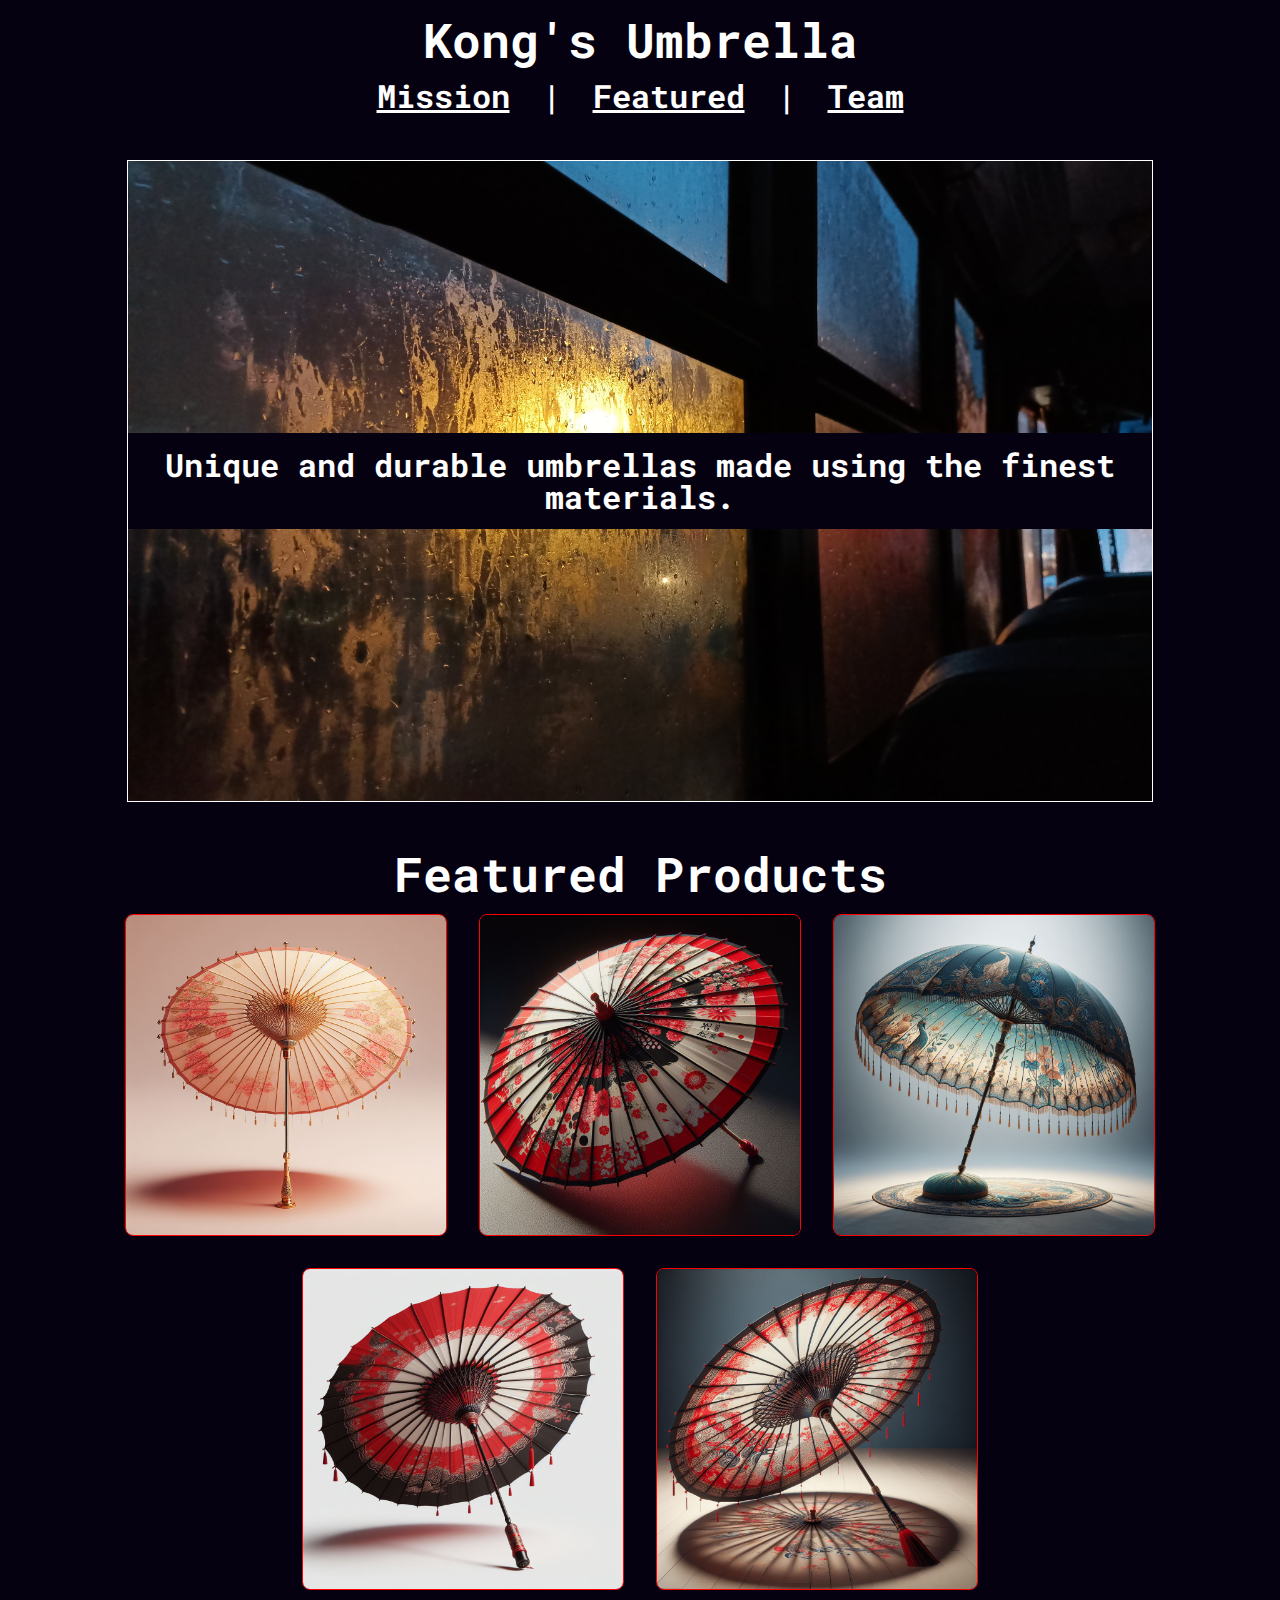
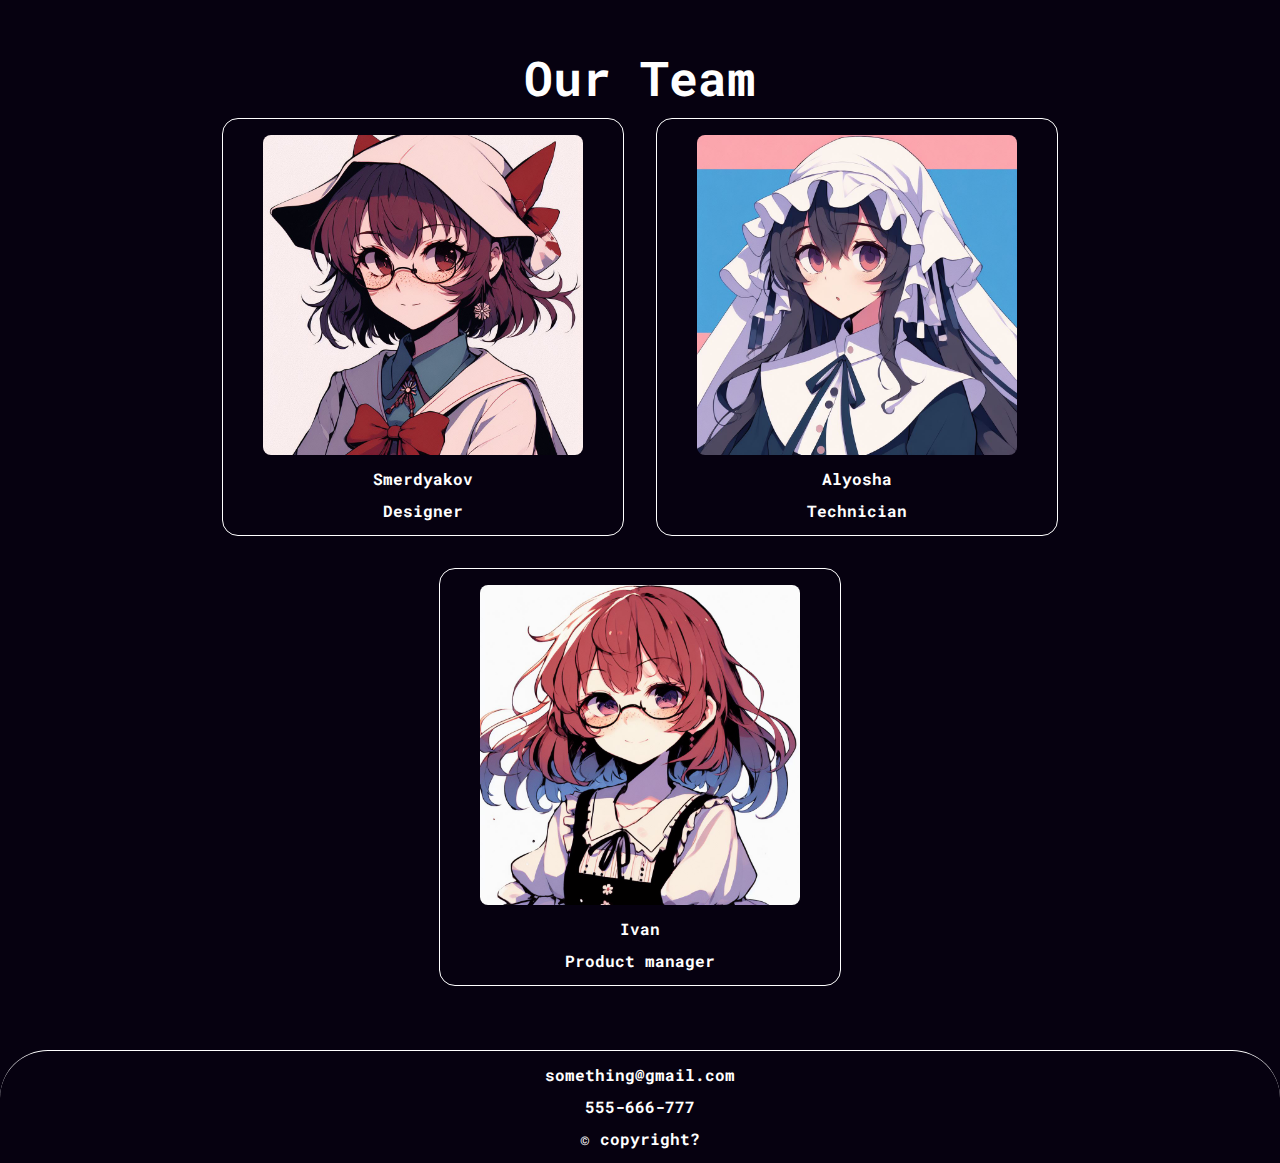
<file: flexbox_project/index.html>
<!DOCTYPE html>

<html>
  <head>
    <meta charset="UTF-8" name="viewport" content="width=device-width, initial-scale=1">
    <link rel="stylesheet" href="./resources/css/reset.css">
    <link rel="stylesheet" href="./resources/css/style.css">
    <link rel="stylesheet" href="./resources/css/mediaq.css">
  </head>

  <body>
    <header>
      <h1> Kong's Umbrella </h1>
      <ul class="nav"> 
        <li><a href="#banner">Mission</a></li>
        <li class="bar"> | </li>
        <li><a href="#products">Featured</a></li>
        <li class="bar"> | </li>
        <li><a href="#team">Team</a></li>
      </ul>  
    </header>
    
    <main> 
      <div id="banner">
        <div class="content">
          <h2>Unique and durable umbrellas made using the finest materials.</h2>
        </div>
      </div>

      <div id="products">
        <h1> Featured Products </h1>
        <div class="p_images">
          <div class="p_img image-container">
            <img src="./resources/images/product1.jpeg">
          </div>
          <div class="p_img image-container">
            <img src="./resources/images/product2.jpeg">
          </div>
          <div class="p_img image-container">
            <img src="./resources/images/product3.jpeg">
          </div>
          <div class="p_img image-container">
            <img src="./resources/images/product4.jpeg">
          </div>
          <div class="p_img image-container">
            <img src="./resources/images/product5.jpeg">
          </div>
        </div>
      </div>


      <div id="team"> 
        <h1> Our Team </h1>
        <div class="e_images">
          
          <div class="employee">
            <div class="e_img image-container">
              <img src="./resources/images/employee1.jpeg">
            </div>
            <div class="content">
              <h3>Smerdyakov</h3>
              <h3>Designer</h3>
            </div>
          </div>

          <div class="employee">
            <div class="e_img image-container">
              <img src="./resources/images/employee2.jpeg">
            </div>
            <div class="content">
              <h3>Alyosha</h3>
              <h3>Technician</h3>
            </div>
          </div>

          <div class="employee">
            <div class="e_img image-container">
              <img src="./resources/images/employee3.jpeg">
            </div>
            <div class="content">
              <h3>Ivan</h3>
              <h3>Product manager</h3>
            </div>
          </div>

        </div>
      </div>

    </main>

    <footer> 
      <h3> something@gmail.com</h3>
      <h3> 555-666-777 </h3>
      <h3>© copyright?</h3>
    </footer>
  </body>
</html>
</file>
<file: flexbox_project/resources/css/style.css>
@import url('https://fonts.googleapis.com/css2?family=Roboto+Mono:ital,wght@0,300;0,400;0,700;1,300;1,400;1,700&family=Shippori+Mincho:wght@400;500;700&display=swap');

html {
  font-family: 'Roboto Mono', monospace;
  color: white;
  background-color: #060110;
  font-weight: bold;
  text-align: center;
  box-sizing: border-box;
  /* background-color: #282828; */
}

h1 {
  font-size: 3rem;
}

h2{
  font-size: 2rem;
}

h3 {
  font-size: 1rem;
  margin: 1rem
}

.image-container {
  overflow: hidden;
}

.image-container img {
  display: block;
  max-width: 100%;
}

/* header */
header {
  margin: 1rem 2rem;
}

.nav {
  margin-top: 1rem;
  display: flex;
  flex-wrap: wrap;
  justify-content: center;
}

.nav li {
  margin: 0 1rem;
  font-size: 2em;
}

.nav li a {
  color: white;
  text-decoration: underline;
}


/* banner */
#banner {
  height: 40rem;
  margin: 3rem auto;
  display: flex;
  align-items: center;
  width: 80%;
  background-image: url(../images/bus.JPG);
  background-size: cover;
  background-position: center;
  background-repeat: no-repeat;
  border: solid white 1px;
}

#banner .content {
  padding: 1rem 0;
  background-color: #060110;
}


/* products */

#products{
  margin-bottom: 3rem;
}

.p_images {
  display: flex;
  justify-content: center;
  flex-wrap: wrap;
}

.p_img {
  width: 20rem;
  margin: 1rem 1rem;
  border-radius: 0.5rem;
  border: solid 0.1px red;
}

/* team */

#team{
  margin-bottom: 3rem;
}

.e_images {
  display: flex;
  justify-content: center;
  flex-wrap: wrap;
}

.employee{
  text-align: center;
  display: flex;
  flex-flow: column;
  justify-content: center;
  width: 25rem;
  margin: 1rem 1rem;
  border-radius: 1rem;
  border: 1px solid white;
}

.e_img {
  width: 20rem;
  margin: 1rem auto auto;
  border-radius: 0.5rem;
}

.e_images .content {
  color: white
}

/* footer */
footer {
  border: 1px solid white;
  border-radius: 3rem;
  border-bottom: #060110;
  border-left: #060110;
  border-right: #060110;
}
</file>
<file: flexbox_project/resources/css/mediaq.css>
@media only screen and (max-width: 895px) {

    .nav li {
        font-size: 1em;
        margin-bottom: 0.5em;
    }

    .nav {
        flex-flow: column;
    }

    #banner {
        margin: 1rem auto;
        height: 30rem;
    }

    #products{
        margin-bottom: 1rem;
    }

    #team{
        margin-bottom: 1rem;
    }

    h1 {
        font-size: 2rem;
    }
      
    h2{
        font-size: 1rem;
    }
    
    h3 {
        font-size: 1rem;
        margin: 0.5rem
    }    

    .bar {
        display: none;
    }

    .p_img, .e_img {
        width: 15rem;
    }

    .employee {
        width: 20rem;
    }
}



@media only screen and (max-width: 600px) {


}
</file>
